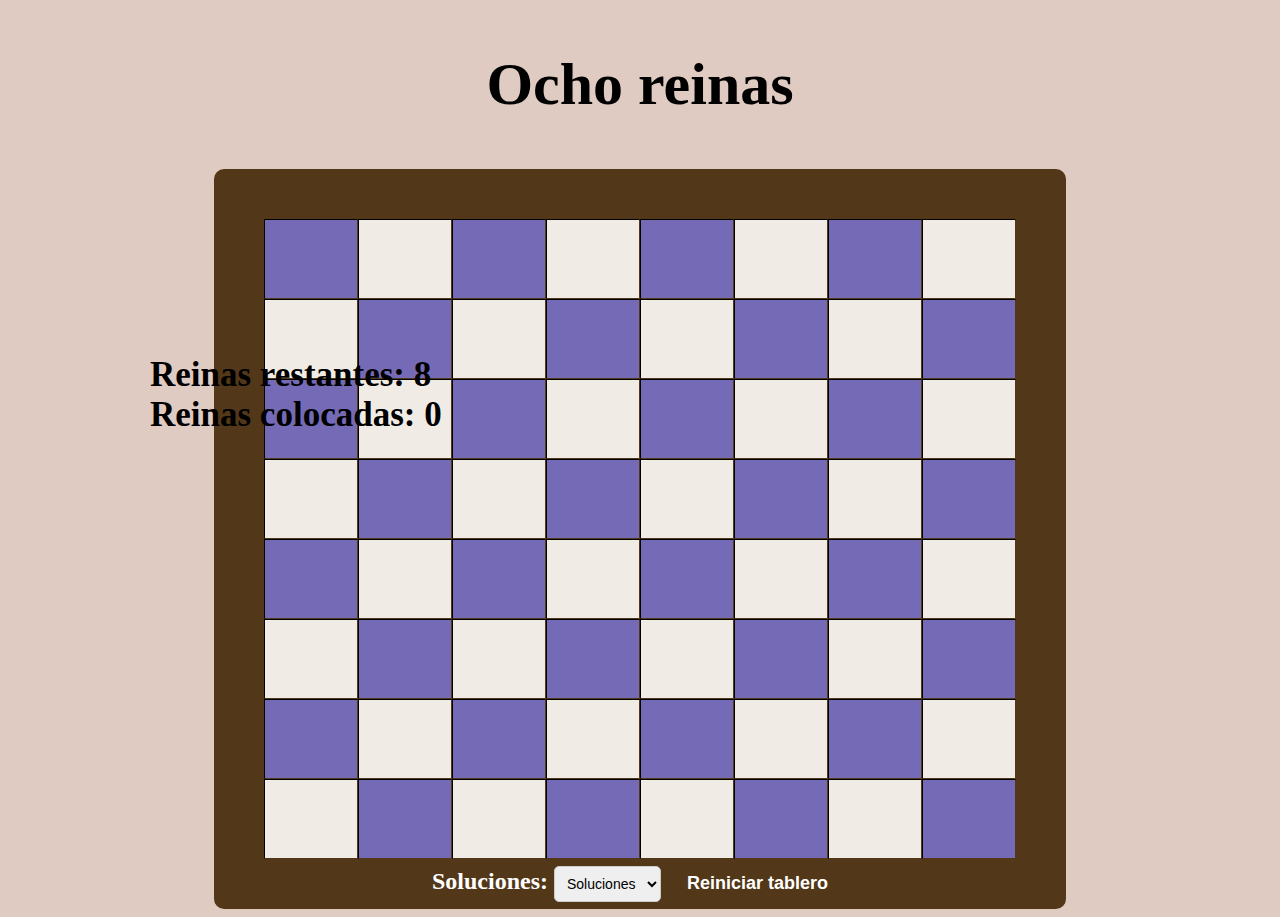
<file: index.html>
<!DOCTYPE html>
<html lang="en">

<head>
  <meta charset="UTF-8" />
  <meta name="viewport" content="width=device-width, initial-scale=1.0" />
  <title>Ocho reinas</title>
  <link rel="stylesheet" href="./css/estilos.css">
  <script src="./js/funciones.js"></script>
</head>

<body>
  <div class="container">
    <center>
        <h1>Ocho reinas</h1>
    </center>

    <div class="table-container">
      <center>
        <table border="1" id="tabla">

          <tr>
            <td onclick="colocarReina(this)"></td>
            <td onclick="colocarReina(this)"></td>
            <td onclick="colocarReina(this)"></td>
            <td onclick="colocarReina(this)"></td>
            <td onclick="colocarReina(this)"></td>
            <td onclick="colocarReina(this)"></td>
            <td onclick="colocarReina(this)"></td>
            <td onclick="colocarReina(this)"></td>
          </tr>

          <tr>
            <td onclick="colocarReina(this)"></td>
            <td onclick="colocarReina(this)"></td>
            <td onclick="colocarReina(this)"></td>
            <td onclick="colocarReina(this)"></td>
            <td onclick="colocarReina(this)"></td>
            <td onclick="colocarReina(this)"></td>
            <td onclick="colocarReina(this)"></td>
            <td onclick="colocarReina(this)"></td>
          </tr>

          <tr>
            <td onclick="colocarReina(this)"></td>
            <td onclick="colocarReina(this)"></td>
            <td onclick="colocarReina(this)"></td>
            <td onclick="colocarReina(this)"></td>
            <td onclick="colocarReina(this)"></td>
            <td onclick="colocarReina(this)"></td>
            <td onclick="colocarReina(this)"></td>
            <td onclick="colocarReina(this)"></td>
          </tr>

          <tr>
            <td onclick="colocarReina(this)"></td>
            <td onclick="colocarReina(this)"></td>
            <td onclick="colocarReina(this)"></td>
            <td onclick="colocarReina(this)"></td>
            <td onclick="colocarReina(this)"></td>
            <td onclick="colocarReina(this)"></td>
            <td onclick="colocarReina(this)"></td>
            <td onclick="colocarReina(this)"></td>
          </tr>

          <tr>
            <td onclick="colocarReina(this)"></td>
            <td onclick="colocarReina(this)"></td>
            <td onclick="colocarReina(this)"></td>
            <td onclick="colocarReina(this)"></td>
            <td onclick="colocarReina(this)"></td>
            <td onclick="colocarReina(this)"></td>
            <td onclick="colocarReina(this)"></td>
            <td onclick="colocarReina(this)"></td>
          </tr>

          <tr>
            <td onclick="colocarReina(this)"></td>
            <td onclick="colocarReina(this)"></td>
            <td onclick="colocarReina(this)"></td>
            <td onclick="colocarReina(this)"></td>
            <td onclick="colocarReina(this)"></td>
            <td onclick="colocarReina(this)"></td>
            <td onclick="colocarReina(this)"></td>
            <td onclick="colocarReina(this)"></td>
          </tr>

          <tr>
            <td onclick="colocarReina(this)"></td>
            <td onclick="colocarReina(this)"></td>
            <td onclick="colocarReina(this)"></td>
            <td onclick="colocarReina(this)"></td>
            <td onclick="colocarReina(this)"></td>
            <td onclick="colocarReina(this)"></td>
            <td onclick="colocarReina(this)"></td>
            <td onclick="colocarReina(this)"></td>
          </tr>

          <tr>
            <td onclick="colocarReina(this)"></td>
            <td onclick="colocarReina(this)"></td>
            <td onclick="colocarReina(this)"></td>
            <td onclick="colocarReina(this)"></td>
            <td onclick="colocarReina(this)"></td>
            <td onclick="colocarReina(this)"></td>
            <td onclick="colocarReina(this)"></td>
            <td onclick="colocarReina(this)"></td>
          </tr>
        </table>
        <div class="options">
          <font color="white" size=5 face="font-family: American Typewriter, serif"><b>
              <class="options-label">Soluciones:</b></class>
            <select class="options-select" name="" id="" onchange="solucion(value)">
              <option value="0">Soluciones</option>
              <option value="1">Solución 1</option>
              <option value="2">Solución 2</option>
              <option value="3">Solución 3</option>
            </select>
          </font>
          <button class="options-button" id="resetButton" onclick="reiniciarTablero()">
            <font size=4 face="font-family: American Typewriter, serif"><b>Reiniciar tablero</font></b>
          </button>
      </center>
    </div>
  </div>
  </div>
  <div class="options-text">
    <p style="font-size: 35px; font-family: American Typewriter, serif">
      <strong id="reinasColocar">Reinas restantes: 8</strong>
      <strong id="reinasColocadas"><br>Reinas colocadas: 0</strong>
    </p>
  </div>
  

</body>

</html>
</file>
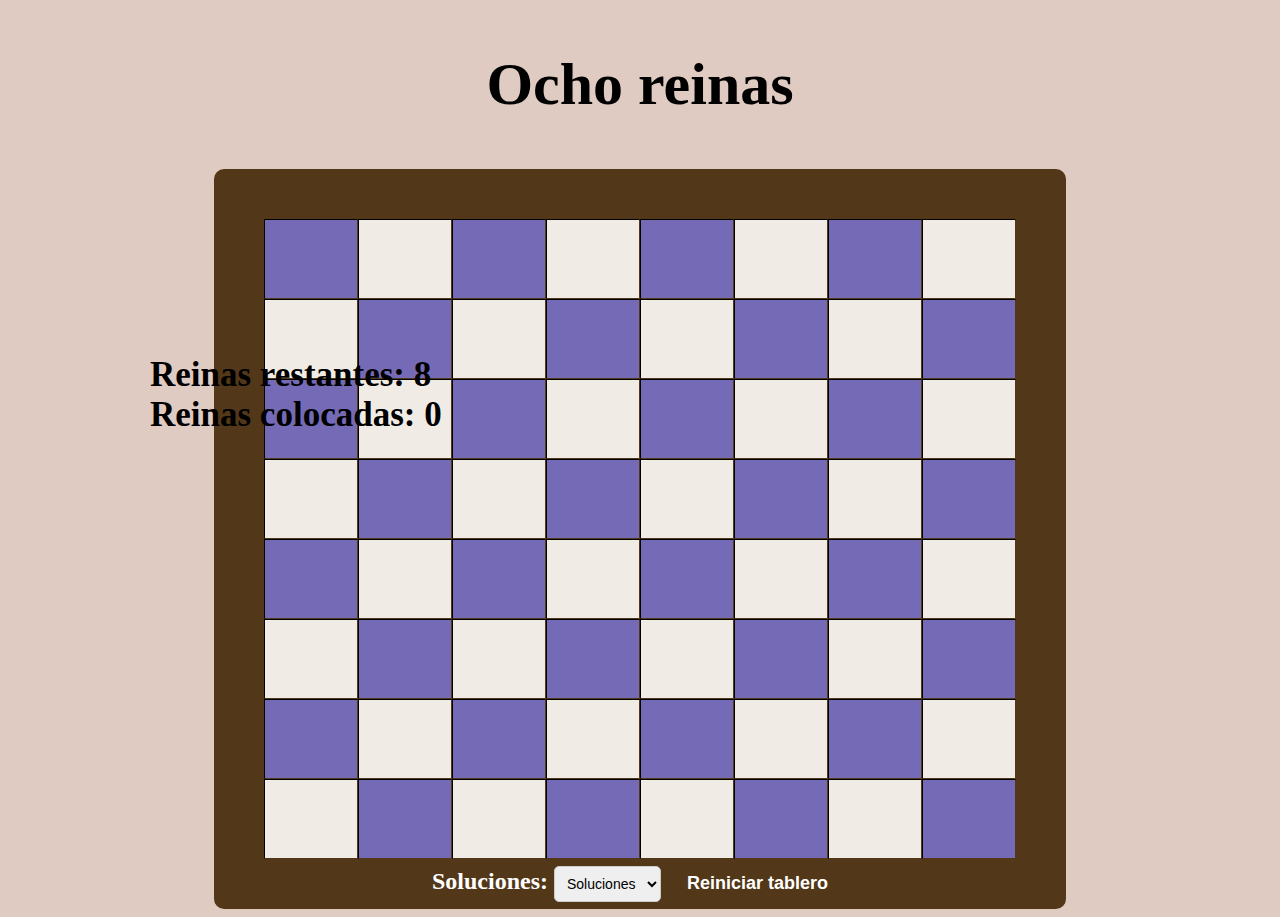
<file: ochoreinas.html>
<!DOCTYPE html>
<html lang="en">

<head>
  <meta charset="UTF-8" />
  <meta name="viewport" content="width=device-width, initial-scale=1.0" />
  <title>Ocho reinas</title>
  <link rel="stylesheet" href="./css/estilos.css">
  <script src="./js/funciones.js"></script>
</head>

<body>
  <div class="container">
    <center>
        <h1>Ocho reinas</h1>
    </center>

    <div class="table-container">
      <center>
        <table border="1" id="tabla">

          <tr>
            <td onclick="colocarReina(this)"></td>
            <td onclick="colocarReina(this)"></td>
            <td onclick="colocarReina(this)"></td>
            <td onclick="colocarReina(this)"></td>
            <td onclick="colocarReina(this)"></td>
            <td onclick="colocarReina(this)"></td>
            <td onclick="colocarReina(this)"></td>
            <td onclick="colocarReina(this)"></td>
          </tr>

          <tr>
            <td onclick="colocarReina(this)"></td>
            <td onclick="colocarReina(this)"></td>
            <td onclick="colocarReina(this)"></td>
            <td onclick="colocarReina(this)"></td>
            <td onclick="colocarReina(this)"></td>
            <td onclick="colocarReina(this)"></td>
            <td onclick="colocarReina(this)"></td>
            <td onclick="colocarReina(this)"></td>
          </tr>

          <tr>
            <td onclick="colocarReina(this)"></td>
            <td onclick="colocarReina(this)"></td>
            <td onclick="colocarReina(this)"></td>
            <td onclick="colocarReina(this)"></td>
            <td onclick="colocarReina(this)"></td>
            <td onclick="colocarReina(this)"></td>
            <td onclick="colocarReina(this)"></td>
            <td onclick="colocarReina(this)"></td>
          </tr>

          <tr>
            <td onclick="colocarReina(this)"></td>
            <td onclick="colocarReina(this)"></td>
            <td onclick="colocarReina(this)"></td>
            <td onclick="colocarReina(this)"></td>
            <td onclick="colocarReina(this)"></td>
            <td onclick="colocarReina(this)"></td>
            <td onclick="colocarReina(this)"></td>
            <td onclick="colocarReina(this)"></td>
          </tr>

          <tr>
            <td onclick="colocarReina(this)"></td>
            <td onclick="colocarReina(this)"></td>
            <td onclick="colocarReina(this)"></td>
            <td onclick="colocarReina(this)"></td>
            <td onclick="colocarReina(this)"></td>
            <td onclick="colocarReina(this)"></td>
            <td onclick="colocarReina(this)"></td>
            <td onclick="colocarReina(this)"></td>
          </tr>

          <tr>
            <td onclick="colocarReina(this)"></td>
            <td onclick="colocarReina(this)"></td>
            <td onclick="colocarReina(this)"></td>
            <td onclick="colocarReina(this)"></td>
            <td onclick="colocarReina(this)"></td>
            <td onclick="colocarReina(this)"></td>
            <td onclick="colocarReina(this)"></td>
            <td onclick="colocarReina(this)"></td>
          </tr>

          <tr>
            <td onclick="colocarReina(this)"></td>
            <td onclick="colocarReina(this)"></td>
            <td onclick="colocarReina(this)"></td>
            <td onclick="colocarReina(this)"></td>
            <td onclick="colocarReina(this)"></td>
            <td onclick="colocarReina(this)"></td>
            <td onclick="colocarReina(this)"></td>
            <td onclick="colocarReina(this)"></td>
          </tr>

          <tr>
            <td onclick="colocarReina(this)"></td>
            <td onclick="colocarReina(this)"></td>
            <td onclick="colocarReina(this)"></td>
            <td onclick="colocarReina(this)"></td>
            <td onclick="colocarReina(this)"></td>
            <td onclick="colocarReina(this)"></td>
            <td onclick="colocarReina(this)"></td>
            <td onclick="colocarReina(this)"></td>
          </tr>
        </table>
        <div class="options">
          <font color="white" size=5 face="font-family: American Typewriter, serif"><b>
              <class="options-label">Soluciones:</b></class>
            <select class="options-select" name="" id="" onchange="solucion(value)">
              <option value="0">Soluciones</option>
              <option value="1">Solución 1</option>
              <option value="2">Solución 2</option>
              <option value="3">Solución 3</option>
            </select>
          </font>
          <button class="options-button" id="resetButton" onclick="reiniciarTablero()">
            <font size=4 face="font-family: American Typewriter, serif"><b>Reiniciar tablero</font></b>
          </button>
      </center>
    </div>
  </div>
  </div>
  <div class="options-text">
    <p style="font-size: 35px; font-family: American Typewriter, serif">
      <strong id="reinasColocar">Reinas restantes: 8</strong>
      <strong id="reinasColocadas"><br>Reinas colocadas: 0</strong>
    </p>
  </div>
  

</body>

</html>
</file>
<file: css/estilos.css>
/* Estilos para la tabla */
body {
    background-color:rgb(223, 203, 193) ;
}

h1{
    font-family: "American Typewriter", serif;
    background-color: rgb(223, 203, 193);
    padding: 20px;
    margin: 30px;
    font-size: 60px;
}
.table-container {
    position: relative;
  }
  
  table {
    border-collapse: separate;
    border-spacing: 0;
    border: 50px solid rgb(82, 55, 24); 
    border-radius: 10px; 
  }
  
  tr {
    height: 80px;
  }
  
  td {
    width: 90px;
  }
  
  tr:nth-child(even) td:nth-child(even),
  tr:nth-child(odd) td:nth-child(odd) {
    background: #756AB6;
  }
  
  tr:nth-child(odd) td:nth-child(even),
  tr:nth-child(even) td:nth-child(odd) {
    background: #F0ECE5;
  }
  
  .options {
    position: absolute;
    top: 694px; 
    left: 50%; 
    transform: translateX(-50%); 
    width: max-content; 
  }

  .options-label {
    font-size: 100px;
    font-weight: bold;
    color: #f1f0f0; 
    font-family: Arial, sans-serif;
    letter-spacing: 1px  }
  
  .options-select {
    padding: 8px;
    font-size: 14px;
    border-radius: 5px;
    border: 1px solid #ccc; 
  }
  
  .options-button {
    padding: 10px 20px;
    font-size: bold 16px;
    border: none;
    border-radius: 5px;
    background-color:rgb(82, 55, 24);  
    color: white; 
    cursor: pointer;
  }

  .options-text {
    position: absolute;
    top: 300px; 
    left: 150px; 
    float: left; 
    margin-top: 20px;
  }
  

  

        /*750E21*/
</file>
